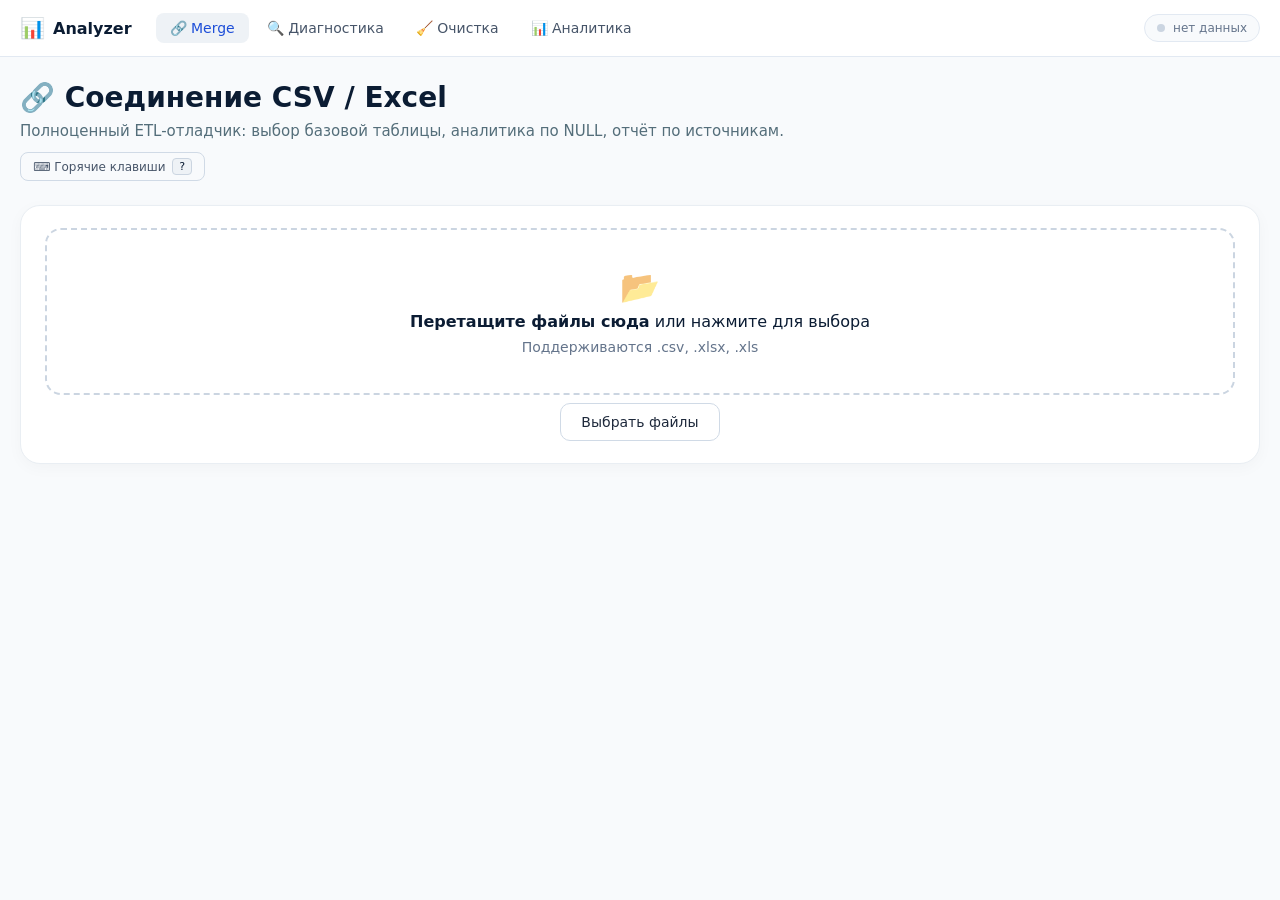
<file: index.html>
<!DOCTYPE html>
<html lang="ru">
<head>
  <meta charset="UTF-8">
  <meta name="viewport" content="width=device-width, initial-scale=1.0">
  <title>CSV/Excel Merge — локальный инструмент</title>
  <link rel="stylesheet" href="css/style.css">
  <script src="https://cdn.sheetjs.com/xlsx-0.20.2/package/dist/xlsx.full.min.js"></script>
</head>
<body data-page="merge">
<div class="app">
  <h1>🔗 Соединение CSV / Excel</h1>
  <div class="sub">Полноценный ETL-отладчик: выбор базовой таблицы, аналитика по NULL, отчёт по источникам.</div>
  <div class="hotkeys-bar">
    <button class="hotkeys-trigger" type="button" onclick="showHotkeysHelp()">
      ⌨️ Горячие клавиши <kbd>?</kbd>
    </button>
  </div>
  <div class="card">
    <div class="dropzone" id="dropzone">
      <div class="icon">📂</div>
      <div><strong>Перетащите файлы сюда</strong> или нажмите для выбора</div>
      <p>Поддерживаются .csv, .xlsx, .xls</p>
      <input type="file" id="fileInput" multiple accept=".csv,.xlsx,.xls" hidden>
    </div>
    <div class="center-row">
      <button class="btn" id="pickFilesBtn" type="button">Выбрать файлы</button>
    </div>
  </div>

  <div class="card" id="filesCard" hidden>
    <div class="files-header">
      <h2>📋 Таблицы <span id="fileCount" class="step-badge">0</span></h2>
      <div class="files-header-actions">
        <button class="btn btn-sm" id="selectAllBtn" type="button">Выбрать все</button>
        <button class="btn btn-sm" id="deselectAllBtn" type="button">Снять все</button>
        <button class="btn btn-sm" id="clearAllBtn" type="button">Очистить всё</button>
      </div>
    </div>
    <div class="file-list" id="fileList"></div>
    <div class="actions-bar">
      <button class="btn btn-primary" id="mergeBtn" type="button">🔗 Соединить выбранные</button>
      <span id="mergeHint" class="hint">Выберите минимум 2 таблицы</span>
    </div>
  </div>

  <div class="card" id="reportCard" hidden>
    <h2 class="card-title">📊 Отчёт по шагам</h2>
    <div id="reportList"></div>
  </div>

  <div class="card" id="warningsCard" hidden>
    <h2 class="card-title">⚠️ Предупреждения</h2>
    <div class="warning-list" id="warningList"></div>
  </div>

  <div class="card" id="sourcesCard" hidden>
    <h2 class="card-title">🔀 Разбивка по источникам</h2>
    <div id="sourcesList"></div>
  </div>

  <div class="card" id="resultCard" hidden>
    <div class="flex-between">
      <h2 class="card-title" style="margin:0;">
        📄 Последний результат <span class="step-badge" id="resultRowsBadge">0 строк</span>
      </h2>
      <div class="result-actions">
        <button class="copy-stats-btn" id="copyStatsBtn" type="button">📋 Скопировать статистику</button>
        <button class="btn btn-sm" id="downloadCsvBtn" type="button">⬇ Скачать CSV</button>
        <button class="btn btn-success btn-sm" id="downloadXlsxBtn" type="button">⬇ Скачать Excel</button>
      </div>
    </div>

    <div class="save-result-bar" id="saveResultBar" hidden>
      <span>💡 <strong>Результат добавлен в список таблиц</strong> — можно продолжить работу с ним, не скачивая файл.</span>
      <button class="btn btn-sm" id="materializeBtn" type="button">📌 Закрепить как файл</button>
    </div>

    <div id="statsBlock"></div>

    <div class="table-wrap" id="resultTableWrap">
      <div class="empty-state">Пока нет результата</div>
    </div>

    <div class="pagination-bar" id="paginationBar" hidden>
      <span>Строк на странице:
        <select id="pageSizeSelect">
          <option value="50">50</option>
          <option value="100" selected>100</option>
          <option value="250">250</option>
          <option value="500">500</option>
          <option value="all">Все</option>
        </select>
      </span>
      <div class="page-controls">
        <button id="prevPageBtn" type="button">← Назад</button>
        <span class="page-info" id="pageInfo">1 / 1</span>
        <button id="nextPageBtn" type="button">Вперёд →</button>
      </div>
    </div>
  </div>
</div>




<script src="js/storage.js"></script>
<script src="js/nav.js"></script>
<script src="js/utils.js"></script>
<script src="js/state.js"></script>
<script src="js/parser.js"></script>
<script src="js/merge.js"></script>
<script src="js/stats.js"></script>
<script src="js/reports.js"></script>
<script src="js/render.js"></script>
<script src="js/export.js"></script>
<script src="js/hotkeys.js"></script>
<script src="js/main.js"></script>
</body>
</html>
</file>
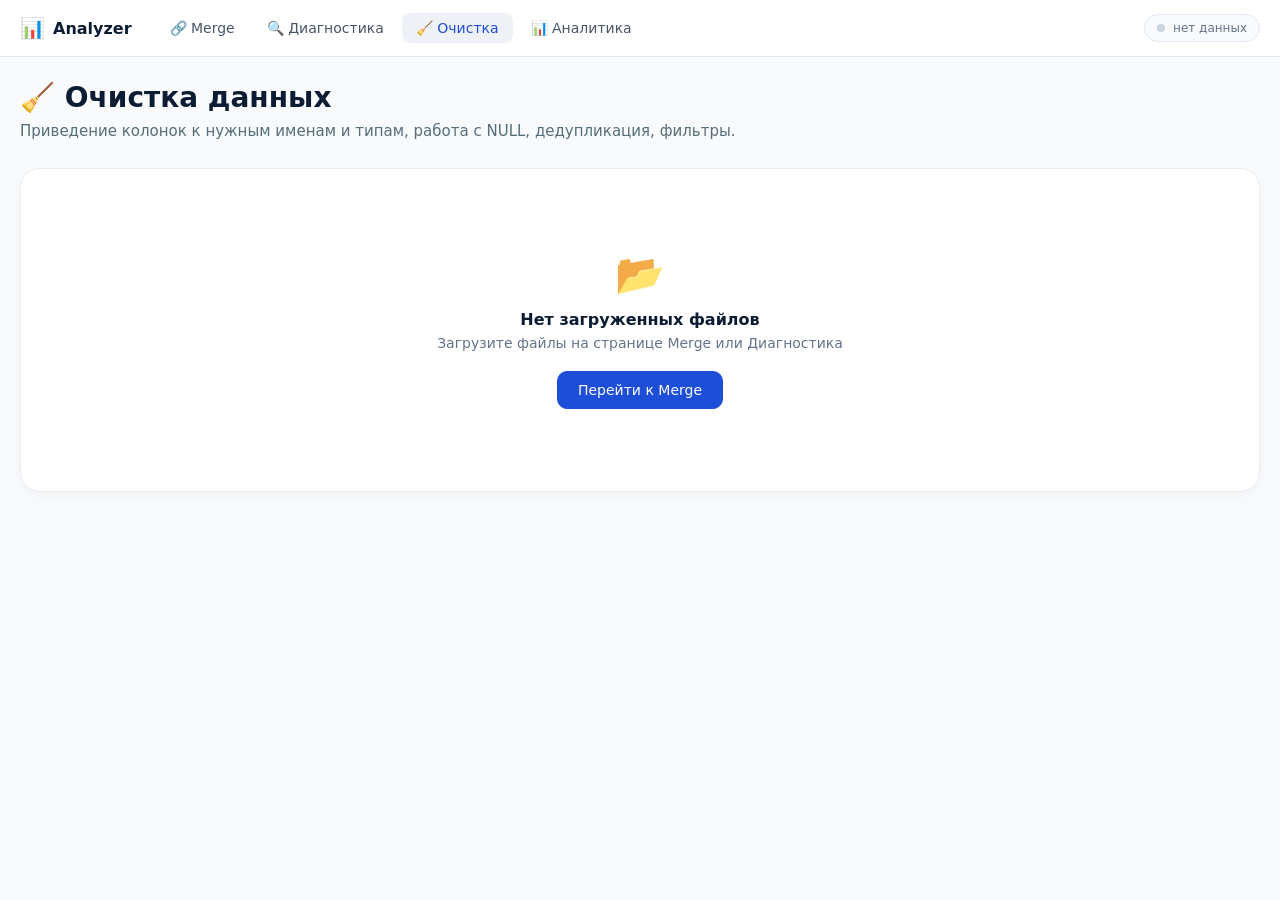
<file: cleanup.html>
<!DOCTYPE html>
<html lang="ru">
<head>
  <meta charset="UTF-8">
  <meta name="viewport" content="width=device-width, initial-scale=1.0">
  <title>Очистка данных — Analyzer</title>
  <link rel="stylesheet" href="css/style.css">
  <link rel="stylesheet" href="css/cleanup.css">
  <script src="https://cdn.sheetjs.com/xlsx-0.20.2/package/dist/xlsx.full.min.js"></script>
</head>
<body data-page="cleanup">
<div class="app">
  <h1>🧹 Очистка данных</h1>
  <div class="sub">Приведение колонок к нужным именам и типам, работа с NULL, дедупликация, фильтры.</div>

  <div class="card" id="emptyCard">
    <div class="empty-state" style="padding:60px 20px;">
      <div style="font-size:40px;margin-bottom:12px;">📂</div>
      <div style="font-size:16px;font-weight:600;color:#0b1c33;margin-bottom:6px;">Нет загруженных файлов</div>
      <div style="font-size:14px;color:#64748b;margin-bottom:20px;">Загрузите файлы на странице Merge или Диагностика</div>
      <a href="index.html" class="btn btn-primary" style="text-decoration:none;">Перейти к Merge</a>
    </div>
  </div>

  <div id="filesContainer"></div>
</div>

<script src="js/utils.js"></script>
<script src="js/state.js"></script>
<script src="js/storage.js"></script>
<script src="js/nav.js"></script>
<script src="js/diagnostics.js"></script>
<script src="js/cleanup.js"></script>
</body>
</html>
</file>
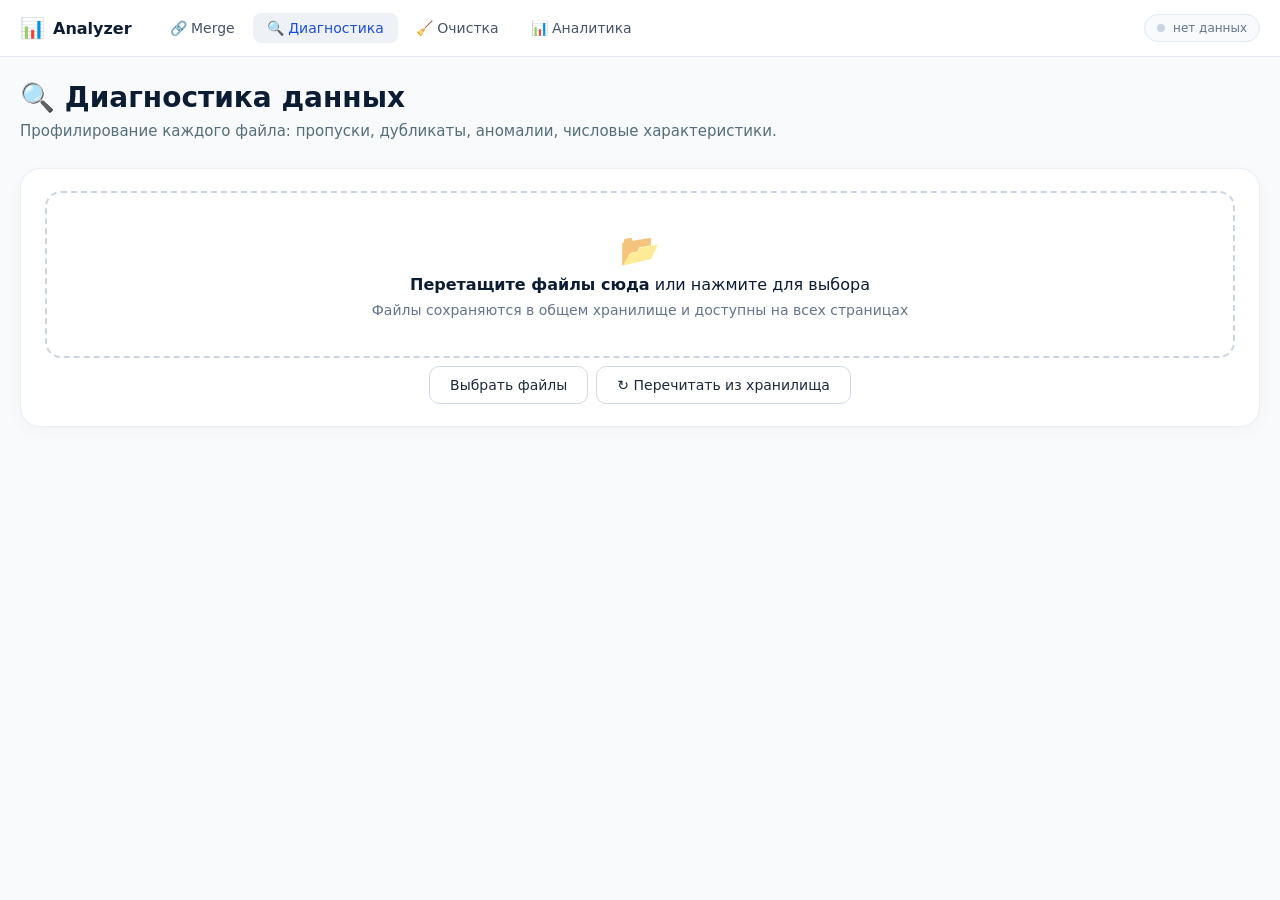
<file: diagnostics.html>
<!DOCTYPE html>
<html lang="ru">
<head>
  <meta charset="UTF-8">
  <meta name="viewport" content="width=device-width, initial-scale=1.0">
  <title>Диагностика данных — Analyzer</title>
  <link rel="stylesheet" href="css/style.css">
  <link rel="stylesheet" href="css/diagnostics.css">
  <script src="https://cdn.sheetjs.com/xlsx-0.20.2/package/dist/xlsx.full.min.js"></script>
</head>
<body data-page="diagnostics">
<div class="app">
  <h1>🔍 Диагностика данных</h1>
  <div class="sub">Профилирование каждого файла: пропуски, дубликаты, аномалии, числовые характеристики.</div>

  <div class="card">
    <div class="dropzone" id="dropzone">
      <div class="icon">📂</div>
      <div><strong>Перетащите файлы сюда</strong> или нажмите для выбора</div>
      <p>Файлы сохраняются в общем хранилище и доступны на всех страницах</p>
      <input type="file" id="fileInput" multiple accept=".csv,.xlsx,.xls" hidden>
    </div>
    <div class="center-row">
      <button class="btn" id="pickFilesBtn" type="button">Выбрать файлы</button>
      <button class="btn" id="reloadBtn" type="button" style="margin-left:8px;">↻ Перечитать из хранилища</button>
    </div>
  </div>

  <div class="card" id="filesCard" hidden>
    <div class="files-header">
      <h2>📋 Файлы <span id="fileCount" class="step-badge">0</span></h2>
      <div class="files-header-actions">
        <button class="btn btn-sm" id="runDiagBtn" type="button">▶ Запустить диагностику</button>
        <button class="btn btn-sm" id="exportDiagBtn" type="button">⬇ Скачать отчёт (txt)</button>
        <button class="btn btn-sm" id="clearAllBtn" type="button">Очистить всё</button>
      </div>
    </div>
    <div class="file-list" id="fileList"></div>
  </div>

  <div id="diagnosticsContainer"></div>
</div>

<script src="js/storage.js"></script>
<script src="js/nav.js"></script>
<script src="js/utils.js"></script>
<script src="js/state.js"></script>
<script src="js/parser.js"></script>
<script src="js/diagnostics.js"></script>
</body>
</html>
</file>
<file: css/style.css>
* { box-sizing: border-box; font-family: system-ui, -apple-system, 'Segoe UI', Roboto, sans-serif; }
body { margin: 0; background: #f8fafc; color: #0b1c33; padding: 24px 20px; }
.app { max-width: 1400px; margin: 0 auto; }
h1 { font-size: 28px; font-weight: 600; margin: 0 0 8px 0; }
.sub { color: #546e7a; margin-bottom: 28px; font-size: 15px; }
.card { background: #fff; border-radius: 20px; box-shadow: 0 4px 16px rgba(0,0,0,0.03); padding: 22px 24px; margin-bottom: 20px; border: 1px solid #e9eef3; }
.card-title { font-size: 18px; margin: 0 0 14px 0; }
.center-row { display: flex; justify-content: center; }
.dropzone { border: 2px dashed #cbd5e1; border-radius: 16px; padding: 38px 20px; text-align: center; background: #fff; cursor: pointer; margin-bottom: 8px; }
.dropzone.hover { background: #f0f7ff; border-color: #2b7be4; }
.dropzone p { margin: 8px 0 0; color: #64748b; font-size: 14px; }
.dropzone .icon { font-size: 32px; margin-bottom: 6px; opacity: 0.7; }
.btn { display: inline-flex; align-items: center; gap: 8px; padding: 10px 20px; border-radius: 10px; border: 1px solid #d0dae6; font-weight: 500; font-size: 14px; cursor: pointer; background: #fff; color: #1e293b; }
.btn:hover { background: #f1f5f9; }
.btn-primary { background: #1d4ed8; border-color: #1d4ed8; color: #fff; }
.btn-primary:disabled { opacity: 0.5; pointer-events: none; }
.btn-success { background: #0f7b3e; border-color: #0f7b3e; color: #fff; }
.btn-sm { padding: 6px 14px; font-size: 13px; border-radius: 8px; }
.files-header { display: flex; justify-content: space-between; align-items: center; margin-bottom: 16px; flex-wrap: wrap; gap: 10px; }
.files-header h2 { font-size: 18px; margin: 0; }
.files-header-actions { display: flex; gap: 8px; flex-wrap: wrap; }
.file-list { display: flex; flex-direction: column; gap: 12px; }
.file-item { background: #f9fcff; border: 1px solid #e2e9f2; border-radius: 14px; padding: 16px 18px; display: flex; flex-wrap: wrap; gap: 16px; align-items: flex-start; }
.file-item.unchecked { opacity: 0.6; }
.file-item.is-result { background: #fffaf0; border-color: #f0d9a8; }
.file-item.is-base { background: #f0fdf4; border-color: #86efac; box-shadow: 0 0 0 2px rgba(34,197,94,0.12); }
.file-check input[type="checkbox"] { width: 18px; height: 18px; cursor: pointer; accent-color: #1d4ed8; }
.file-info { flex: 2 1 260px; min-width: 200px; }
.file-name { font-weight: 600; font-size: 15px; display: flex; align-items: center; gap: 10px; margin-bottom: 8px; flex-wrap: wrap; }
.file-name .badge { font-size: 11px; background: #dbeafe; color: #1e40af; padding: 3px 8px; border-radius: 20px; font-weight: 500; }
.file-name .badge.base { background: #dcfce7; color: #166534; }
.file-name .badge.result { background: #fef3c7; color: #92400e; }
.cols { display: flex; flex-wrap: wrap; gap: 6px; margin-top: 4px; }
.col-tag { background: #e9eef3; border-radius: 6px; padding: 4px 10px; font-size: 12px; color: #1e293b; }
.file-controls { display: flex; flex-wrap: wrap; gap: 14px; align-items: center; flex: 3 1 340px; }
.control-group { display: flex; flex-direction: column; gap: 4px; min-width: 130px; }
.control-group label { font-size: 11px; text-transform: uppercase; color: #5f7d9c; font-weight: 500; }
.base-selector { display: inline-flex; align-items: center; gap: 6px; padding: 6px 12px; border-radius: 8px; border: 1px solid #ccdae9; background: #fff; cursor: pointer; font-size: 13px; }
.base-selector.active { background: #dcfce7; border-color: #16a34a; color: #166534; font-weight: 500; }
.base-selector input[type="radio"] { display: none; }
select { padding: 8px 12px; border-radius: 8px; border: 1px solid #ccdae9; background: #fff; font-size: 14px; cursor: pointer; }
select:disabled { background: #f1f5f9; color: #94a3b8; }
.remove-btn { background: transparent; border: none; font-size: 20px; cursor: pointer; color: #94a3b8; margin-left: auto; }
.remove-btn:hover { color: #b91c1c; }
.actions-bar { display: flex; flex-wrap: wrap; gap: 14px; align-items: center; margin-top: 22px; }
.report-step { background: #f1f5f9; border-radius: 10px; padding: 12px 16px; margin-bottom: 8px; font-size: 14px; display: flex; flex-wrap: wrap; gap: 6px 14px; }
.report-step.base-step { background: #f0fdf4; border-left: 3px solid #16a34a; }
.report-step .delta { font-weight: 600; background: #fff; padding: 2px 10px; border-radius: 30px; font-size: 13px; }
.table-wrap { overflow-x: auto; border-radius: 14px; border: 1px solid #e2e9f2; background: #fff; max-height: 520px; overflow-y: auto; }
table { border-collapse: collapse; width: 100%; font-size: 13px; white-space: nowrap; }
th { background: #f1f7fe; font-weight: 600; text-align: left; padding: 12px 14px; position: sticky; top: 0; border-bottom: 1px solid #d9e2ec; }
td { padding: 10px 14px; border-bottom: 1px solid #edf2f7; }
td.null-cell { color: #94a3b8; font-style: italic; font-family: ui-monospace, monospace; font-size: 12px; background: #f8fafc; }
tr.row-has-null td { background: #fff5f5; }
tr.row-has-null td.null-cell { background: #ffe4e4; }
.empty-state { color: #7b8fa0; text-align: center; padding: 36px 20px; font-size: 14px; }
.flex-between { display: flex; justify-content: space-between; align-items: center; flex-wrap: wrap; gap: 16px; margin-bottom: 12px; }
.result-actions { display: flex; gap: 10px; flex-wrap: wrap; align-items: center; }
.step-badge { background: #eef2f6; border-radius: 30px; padding: 4px 12px; font-size: 12px; font-weight: 500; color: #3a5e7e; }
.hint { color: #64748b; font-size: 13px; }
.save-result-bar { background: #fffbeb; border: 1px dashed #f0d9a8; border-radius: 12px; padding: 12px 16px; margin-bottom: 14px; display: flex; align-items: center; gap: 14px; flex-wrap: wrap; font-size: 14px; color: #78350f; }
.save-result-bar .btn { margin-left: auto; }
.stats-grid { display: grid; grid-template-columns: repeat(auto-fit, minmax(180px, 1fr)); gap: 12px; margin-bottom: 18px; }
.stat-card { background: #f8fafc; border: 1px solid #e2e9f2; border-radius: 12px; padding: 14px 16px; }
.stat-card .stat-label { font-size: 11px; text-transform: uppercase; color: #64748b; font-weight: 500; margin-bottom: 4px; }
.stat-card .stat-value { font-size: 22px; font-weight: 600; }
.stat-card .stat-sub { font-size: 12px; color: #64748b; margin-top: 2px; }
.stat-card.warn { background: #fffbeb; border-color: #fde68a; }
.stat-card.danger { background: #fef2f2; border-color: #fecaca; }
.stat-card.ok { background: #f0fdf4; border-color: #bbf7d0; }
.section-title { font-size: 14px; font-weight: 600; margin: 18px 0 10px 0; display: flex; align-items: center; gap: 8px; }
.section-title .count { background: #eef2f6; color: #475569; font-size: 11px; padding: 2px 8px; border-radius: 20px; }
.null-table { width: 100%; font-size: 13px; border-collapse: collapse; background: #fff; border-radius: 10px; overflow: hidden; border: 1px solid #e2e9f2; }
.null-table th { background: #f1f7fe; padding: 8px 12px; text-align: left; font-size: 12px; color: #475569; position: static; }
.null-table td { padding: 8px 12px; border-bottom: 1px solid #f1f5f9; }
.null-bar { display: inline-block; height: 8px; background: #e2e8f0; border-radius: 4px; overflow: hidden; width: 100px; margin-right: 8px; vertical-align: middle; }
.null-bar-fill { height: 100%; border-radius: 4px; }
.null-pct { color: #64748b; font-size: 12px; }
.warning-list { display: flex; flex-direction: column; gap: 8px; }
.warning-item { display: flex; gap: 10px; padding: 10px 14px; border-radius: 10px; font-size: 13px; line-height: 1.4; }
.warning-item.info { background: #eff6ff; border-left: 3px solid #3b82f6; color: #1e40af; }
.warning-item.warn { background: #fffbeb; border-left: 3px solid #f59e0b; color: #78350f; }
.warning-item.danger { background: #fef2f2; border-left: 3px solid #ef4444; color: #991b1b; }
.warning-item.ok { background: #f0fdf4; border-left: 3px solid #22c55e; color: #166534; }
.source-card { background: #f8fafc; border: 1px solid #e2e9f2; border-radius: 12px; padding: 14px 16px; margin-bottom: 10px; }
.source-card .source-header { display: flex; justify-content: space-between; align-items: center; margin-bottom: 10px; flex-wrap: wrap; gap: 10px; }
.source-card .source-name { font-weight: 600; font-size: 14px; display: flex; gap: 8px; align-items: center; }
.source-card .source-name .badge { font-size: 11px; padding: 2px 8px; border-radius: 20px; font-weight: 500; }
.badge-inner { background: #dbeafe; color: #1e40af; }
.badge-left { background: #dcfce7; color: #166534; }
.badge-right { background: #fef3c7; color: #92400e; }
.badge-outer { background: #ede9fe; color: #5b21b6; }
.source-stats { display: flex; gap: 20px; flex-wrap: wrap; font-size: 13px; }
.source-stats .s-label { font-size: 11px; color: #64748b; text-transform: uppercase; }
.source-stats .s-value { font-weight: 600; }
.source-stats .s-value.matched { color: #166534; }
.source-stats .s-value.unmatched { color: #b91c1c; }
.source-stats .s-value.multiplied { color: #92400e; }
.pagination-bar { display: flex; justify-content: space-between; align-items: center; flex-wrap: wrap; gap: 12px; margin-top: 12px; padding: 10px 14px; background: #f8fafc; border-radius: 10px; border: 1px solid #e2e9f2; font-size: 13px; }
.pagination-bar button { padding: 5px 12px; border-radius: 6px; border: 1px solid #ccdae9; background: #fff; cursor: pointer; font-size: 13px; }
.pagination-bar button:disabled { opacity: 0.4; cursor: not-allowed; }
.copy-stats-btn { background: #eef2f6; border: 1px solid #cbd5e1; color: #334155; font-size: 12px; padding: 6px 12px; border-radius: 8px; cursor: pointer; }
.copy-stats-btn.copied { background: #dcfce7; border-color: #16a34a; color: #166534; }
/* Горячие клавиши — модалка справки */
.hotkeys-modal {
  position: fixed;
  inset: 0;
  z-index: 9999;
  display: flex;
  align-items: center;
  justify-content: center;
}
.hotkeys-backdrop {
  position: absolute;
  inset: 0;
  background: rgba(15, 23, 42, 0.5);
  backdrop-filter: blur(2px);
}
.hotkeys-dialog {
  position: relative;
  background: #fff;
  border-radius: 16px;
  padding: 22px 24px;
  max-width: 480px;
  width: calc(100% - 40px);
  box-shadow: 0 20px 60px rgba(0,0,0,0.25);
  animation: hotkeysFadeIn 0.15s ease-out;
}
@keyframes hotkeysFadeIn {
  from { opacity: 0; transform: translateY(6px) scale(0.98); }
  to   { opacity: 1; transform: translateY(0) scale(1); }
}
.hotkeys-header {
  display: flex;
  justify-content: space-between;
  align-items: center;
  margin-bottom: 16px;
  font-size: 16px;
  color: #0b1c33;
}
.hotkeys-close {
  background: transparent;
  border: none;
  font-size: 18px;
  color: #94a3b8;
  cursor: pointer;
  padding: 4px 8px;
  border-radius: 6px;
  line-height: 1;
}
.hotkeys-close:hover {
  background: #f1f5f9;
  color: #0b1c33;
}
.hotkeys-table {
  width: 100%;
  border-collapse: collapse;
  font-size: 14px;
}
.hotkeys-table td {
  padding: 8px 4px;
  border-bottom: 1px solid #f1f5f9;
  vertical-align: middle;
}
.hotkeys-table tr:last-child td {
  border-bottom: none;
}
.hotkeys-table td:first-child {
  width: 45%;
  white-space: nowrap;
}
.hotkeys-table kbd {
  display: inline-block;
  padding: 3px 8px;
  background: #f1f5f9;
  border: 1px solid #cbd5e1;
  border-bottom-width: 2px;
  border-radius: 6px;
  font-family: ui-monospace, Menlo, monospace;
  font-size: 12px;
  color: #0b1c33;
  line-height: 1.4;
}
.hotkeys-hint {
  margin-top: 16px;
  padding-top: 12px;
  border-top: 1px solid #f1f5f9;
  font-size: 12px;
  color: #64748b;
  text-align: center;
}
.hotkeys-bar {
  margin: -16px 0 24px 0;
}
.hotkeys-trigger {
  background: transparent;
  border: 1px solid #d0dae6;
  color: #475569;
  font-size: 12px;
  padding: 5px 12px;
  border-radius: 8px;
  cursor: pointer;
  display: inline-flex;
  align-items: center;
  gap: 6px;
  transition: background 0.15s, border-color 0.15s, color 0.15s;
}
.hotkeys-trigger:hover {
  background: #f1f5f9;
  border-color: #94a3b8;
  color: #0b1c33;
}
.hotkeys-trigger kbd {
  display: inline-block;
  padding: 1px 6px;
  background: #eef2f6;
  border: 1px solid #cbd5e1;
  border-radius: 4px;
  font-family: ui-monospace, Menlo, monospace;
  font-size: 11px;
  color: #0b1c33;
}
/* Общее верхнее меню */
.app-nav {
  background: #ffffff;
  border-bottom: 1px solid #e2e9f2;
  margin: -24px -20px 24px -20px;
  padding: 0 20px;
}
.app-nav-inner {
  max-width: 1400px;
  margin: 0 auto;
  display: flex;
  align-items: center;
  gap: 24px;
  height: 56px;
}
.app-nav-brand {
  display: flex;
  align-items: center;
  gap: 8px;
  font-weight: 600;
  font-size: 16px;
  color: #0b1c33;
}
.app-nav-logo {
  font-size: 20px;
}
.app-nav-links {
  display: flex;
  gap: 4px;
  flex: 1;
}
.app-nav-link {
  display: inline-flex;
  align-items: center;
  padding: 7px 14px;
  border-radius: 8px;
  font-size: 14px;
  font-weight: 500;
  color: #475569;
  text-decoration: none;
  transition: background 0.15s, color 0.15s;
}
.app-nav-link:hover {
  background: #f1f5f9;
  color: #0b1c33;
}
.app-nav-link.active {
  background: #eef2f6;
  color: #1d4ed8;
}
.app-nav-status {
  display: flex;
  align-items: center;
  gap: 8px;
  font-size: 12px;
  color: #64748b;
  padding: 6px 12px;
  background: #f8fafc;
  border-radius: 20px;
  border: 1px solid #e2e9f2;
}
.nav-storage-dot {
  width: 8px;
  height: 8px;
  border-radius: 50%;
  background: #cbd5e1;
  flex-shrink: 0;
}
</file>
<file: css/cleanup.css>
/* Стили страницы очистки */

.cleanup-card {
  background: #fff;
  border-radius: 20px;
  box-shadow: 0 4px 16px rgba(0,0,0,0.03);
  padding: 22px 24px;
  margin-bottom: 20px;
  border: 1px solid #e9eef3;
}
.cleanup-card-title {
  font-size: 18px;
  font-weight: 600;
  margin: 0 0 14px 0;
  display: flex;
  align-items: center;
  gap: 10px;
  flex-wrap: wrap;
}
.cleanup-card-title .meta {
  font-size: 12px;
  font-weight: 500;
  color: #64748b;
  background: #f1f5f9;
  padding: 3px 10px;
  border-radius: 20px;
}

.cleanup-section {
  margin: 22px 0 0 0;
  padding-top: 18px;
  border-top: 1px solid #f1f5f9;
}
.cleanup-section:first-of-type {
  margin-top: 0;
  padding-top: 0;
  border-top: none;
}
.cleanup-section-title {
  font-size: 13px;
  font-weight: 600;
  color: #0b1c33;
  text-transform: uppercase;
  letter-spacing: 0.04em;
  margin: 0 0 12px 0;
  display: flex;
  align-items: center;
  gap: 8px;
}

/* Таблица колонок */
.cols-table {
  width: 100%;
  font-size: 13px;
  border-collapse: collapse;
  background: white;
  border-radius: 10px;
  overflow: hidden;
  border: 1px solid #e2e9f2;
}
.cols-table th {
  background: #f1f7fe;
  padding: 9px 12px;
  text-align: left;
  font-size: 11px;
  color: #475569;
  font-weight: 600;
  text-transform: uppercase;
  letter-spacing: 0.03em;
  border-bottom: 1px solid #e2e9f2;
  position: static;
  white-space: nowrap;
}
.cols-table td {
  padding: 7px 12px;
  border-bottom: 1px solid #f1f5f9;
  vertical-align: middle;
}
.cols-table tr:last-child td { border-bottom: none; }
.cols-table tr.disabled { opacity: 0.4; }
.cols-table td input[type="text"] {
  width: 100%;
  min-width: 120px;
  padding: 6px 10px;
  border-radius: 6px;
  border: 1px solid #d0dae6;
  font-size: 13px;
  font-family: ui-monospace, Menlo, monospace;
  color: #0b1c33;
  outline: none;
  transition: border 0.15s, box-shadow 0.15s;
}
.cols-table td input[type="text"]:focus {
  border-color: #1d4ed8;
  box-shadow: 0 0 0 3px rgba(29,78,216,0.1);
}
.cols-table td input[type="text"].changed {
  border-color: #f59e0b;
  background: #fffbeb;
}
.cols-table td select {
  min-width: 130px;
  padding: 6px 10px;
  border-radius: 6px;
  border: 1px solid #d0dae6;
  font-size: 13px;
  background: white;
  cursor: pointer;
}
.cols-table td select.changed {
  border-color: #f59e0b;
  background: #fffbeb;
}
.cols-table td .orig-type {
  display: inline-block;
  padding: 2px 8px;
  border-radius: 20px;
  font-size: 11px;
  font-weight: 500;
  background: #eef2f6;
  color: #475569;
}

/* Чекбокс включения колонки */
.col-enable {
  width: 18px;
  height: 18px;
  cursor: pointer;
  accent-color: #1d4ed8;
}

/* Радио-группы */
.radio-group {
  display: flex;
  flex-wrap: wrap;
  gap: 8px;
}
.radio-option {
  display: inline-flex;
  align-items: center;
  gap: 6px;
  padding: 8px 14px;
  border: 1px solid #d0dae6;
  border-radius: 10px;
  cursor: pointer;
  font-size: 13px;
  color: #334155;
  transition: background 0.15s, border-color 0.15s;
  user-select: none;
  background: white;
}
.radio-option:hover {
  background: #f8fafc;
  border-color: #94a3b8;
}
.radio-option input[type="radio"] {
  display: none;
}
.radio-option.checked {
  background: #eff6ff;
  border-color: #1d4ed8;
  color: #1e40af;
  font-weight: 500;
}

/* Фильтры */
.filter-row {
  display: flex;
  gap: 8px;
  flex-wrap: wrap;
  align-items: center;
  margin-bottom: 8px;
  padding: 10px 12px;
  background: #f8fafc;
  border: 1px solid #e2e9f2;
  border-radius: 10px;
}
.filter-row select,
.filter-row input {
  padding: 6px 10px;
  border-radius: 6px;
  border: 1px solid #d0dae6;
  font-size: 13px;
  background: white;
}
.filter-row input[type="text"] {
  flex: 1;
  min-width: 120px;
}
.filter-remove {
  background: transparent;
  border: none;
  font-size: 18px;
  color: #94a3b8;
  cursor: pointer;
  padding: 4px 8px;
  border-radius: 6px;
}
.filter-remove:hover {
  background: #fee2e2;
  color: #b91c1c;
}

/* Кнопки действий */
.cleanup-actions {
  display: flex;
  gap: 10px;
  flex-wrap: wrap;
  margin-top: 22px;
  padding-top: 18px;
  border-top: 1px solid #f1f5f9;
}

/* Предпросмотр */
.preview-note {
  font-size: 12px;
  color: #64748b;
  margin-bottom: 10px;
}
.preview-table-wrap {
  overflow-x: auto;
  border-radius: 10px;
  border: 1px solid #e2e9f2;
  background: white;
  max-height: 320px;
  overflow-y: auto;
}
.preview-table {
  border-collapse: collapse;
  width: 100%;
  font-size: 12px;
  white-space: nowrap;
}
.preview-table th {
  background: #f1f7fe;
  padding: 8px 10px;
  text-align: left;
  font-size: 11px;
  color: #475569;
  font-weight: 600;
  position: sticky;
  top: 0;
  border-bottom: 1px solid #d9e2ec;
  z-index: 2;
}
.preview-table td {
  padding: 6px 10px;
  border-bottom: 1px solid #f1f5f9;
}
.preview-table td.null-cell {
  color: #94a3b8;
  font-style: italic;
  font-family: ui-monospace, Menlo, monospace;
  font-size: 11px;
  background: #f8fafc;
}
.preview-table tr.row-has-null td {
  background: #fff5f5;
}

/* Результат */
.result-banner {
  background: #f0fdf4;
  border: 1px solid #86efac;
  border-radius: 12px;
  padding: 14px 18px;
  margin-bottom: 16px;
  display: flex;
  align-items: center;
  gap: 14px;
  flex-wrap: wrap;
  font-size: 14px;
  color: #166534;
}
.result-banner strong { color: #15803d; }
.result-banner .btn { margin-left: auto; }

/* Мини-статистика */
.mini-stats {
  display: flex;
  gap: 22px;
  flex-wrap: wrap;
  font-size: 13px;
  color: #475569;
  margin-bottom: 12px;
}
.mini-stats b {
  color: #0b1c33;
  font-weight: 600;
}
</file>
<file: css/diagnostics.css>
/* Стили для страницы диагностики */

.diag-card {
  background: #fff;
  border-radius: 20px;
  box-shadow: 0 4px 16px rgba(0,0,0,0.03);
  padding: 22px 24px;
  margin-bottom: 20px;
  border: 1px solid #e9eef3;
}
.diag-card-title {
  font-size: 18px;
  font-weight: 600;
  margin: 0 0 14px 0;
  display: flex;
  align-items: center;
  gap: 10px;
  flex-wrap: wrap;
}
.diag-card-title .meta {
  font-size: 12px;
  font-weight: 500;
  color: #64748b;
  background: #f1f5f9;
  padding: 3px 10px;
  border-radius: 20px;
}

.diag-summary {
  display: grid;
  grid-template-columns: repeat(auto-fit, minmax(160px, 1fr));
  gap: 12px;
  margin-bottom: 18px;
}
.diag-summary .item {
  background: #f8fafc;
  border: 1px solid #e2e9f2;
  border-radius: 12px;
  padding: 12px 14px;
}
.diag-summary .item .lbl {
  font-size: 11px;
  text-transform: uppercase;
  color: #64748b;
  font-weight: 500;
  margin-bottom: 4px;
}
.diag-summary .item .val {
  font-size: 20px;
  font-weight: 600;
  color: #0b1c33;
}
.diag-summary .item.warn { background: #fffbeb; border-color: #fde68a; }
.diag-summary .item.warn .val { color: #92400e; }
.diag-summary .item.danger { background: #fef2f2; border-color: #fecaca; }
.diag-summary .item.danger .val { color: #b91c1c; }
.diag-summary .item.ok { background: #f0fdf4; border-color: #bbf7d0; }
.diag-summary .item.ok .val { color: #166534; }

.diag-problems {
  margin-top: 8px;
}
.diag-problem {
  display: flex;
  align-items: flex-start;
  gap: 10px;
  padding: 10px 14px;
  border-radius: 10px;
  font-size: 13px;
  line-height: 1.45;
  margin-bottom: 6px;
}
.diag-problem.info { background: #eff6ff; border-left: 3px solid #3b82f6; color: #1e40af; }
.diag-problem.warn { background: #fffbeb; border-left: 3px solid #f59e0b; color: #78350f; }
.diag-problem.danger { background: #fef2f2; border-left: 3px solid #ef4444; color: #991b1b; }
.diag-problem.ok { background: #f0fdf4; border-left: 3px solid #22c55e; color: #166534; }
.diag-problem .icon { font-size: 15px; flex-shrink: 0; }
.diag-problem code {
  background: rgba(255,255,255,0.6);
  padding: 1px 6px;
  border-radius: 4px;
  font-size: 12px;
  font-family: ui-monospace, Menlo, monospace;
}

.diag-section-title {
  font-size: 14px;
  font-weight: 600;
  color: #0b1c33;
  margin: 20px 0 10px 0;
  display: flex;
  align-items: center;
  gap: 8px;
}
.diag-section-title .count {
  background: #eef2f6;
  color: #475569;
  font-size: 11px;
  font-weight: 500;
  padding: 2px 8px;
  border-radius: 20px;
}

.diag-table {
  width: 100%;
  font-size: 13px;
  border-collapse: collapse;
  background: white;
  border-radius: 10px;
  overflow: hidden;
  border: 1px solid #e2e9f2;
}
.diag-table th {
  background: #f1f7fe;
  padding: 8px 12px;
  text-align: left;
  font-size: 12px;
  color: #475569;
  font-weight: 500;
  border-bottom: 1px solid #e2e9f2;
  position: static;
  white-space: nowrap;
}
.diag-table td {
  padding: 8px 12px;
  border-bottom: 1px solid #f1f5f9;
  vertical-align: middle;
}
.diag-table tr:last-child td { border-bottom: none; }
.diag-table td.right { text-align: right; font-variant-numeric: tabular-nums; }
.diag-table td.mono { font-family: ui-monospace, Menlo, monospace; font-size: 12px; color: #334155; }

.type-badge {
  display: inline-block;
  padding: 2px 8px;
  border-radius: 20px;
  font-size: 11px;
  font-weight: 500;
}

.type-id { background: #e0e7ff; color: #3730a3; }
.type-datetime { background: #ffedd5; color: #9a3412; }
.type-number { background: #dcfce7; color: #166534; }
.type-string { background: #dbeafe; color: #1e40af; }
.type-date { background: #fef3c7; color: #92400e; }
.type-bool { background: #ede9fe; color: #5b21b6; }
.type-mixed { background: #f1f5f9; color: #475569; }
.type-empty { background: #f1f5f9; color: #94a3b8; }

.diag-bar-wrap {
  display: flex;
  align-items: center;
  gap: 8px;
}
.diag-bar {
  display: inline-block;
  height: 8px;
  background: #e2e8f0;
  border-radius: 4px;
  overflow: hidden;
  width: 80px;
}
.diag-bar-fill {
  height: 100%;
  border-radius: 4px;
}

.diag-file-meta {
  display: flex;
  gap: 18px;
  flex-wrap: wrap;
  font-size: 13px;
  color: #475569;
  margin-bottom: 4px;
}
.diag-file-meta b {
  color: #0b1c33;
  font-weight: 600;
}
/* Кнопка раскрытия сэмплов */
.diag-samples-toggle {
  background: rgba(255,255,255,0.6);
  border: 1px solid rgba(0,0,0,0.08);
  color: inherit;
  font-size: 12px;
  padding: 4px 10px;
  border-radius: 6px;
  cursor: pointer;
  white-space: nowrap;
  transition: background 0.15s;
  font-family: inherit;
}
.diag-samples-toggle:hover {
  background: rgba(255,255,255,0.95);
}

/* Раскрывающийся блок сэмплов */
.diag-samples {
  margin: -2px 0 10px 0;
  padding: 12px 14px;
  background: #f8fafc;
  border: 1px solid #e2e9f2;
  border-left: 3px solid #94a3b8;
  border-radius: 10px;
  animation: samplesFadeIn 0.15s ease-out;
}
@keyframes samplesFadeIn {
  from { opacity: 0; transform: translateY(-4px); }
  to   { opacity: 1; transform: translateY(0); }
}
.diag-samples-note {
  font-size: 12px;
  color: #64748b;
  margin-bottom: 8px;
  text-transform: uppercase;
  letter-spacing: 0.03em;
  font-weight: 500;
}
.diag-samples-table {
  width: 100%;
  font-size: 12px;
  border-collapse: collapse;
  background: #fff;
  border-radius: 8px;
  overflow: hidden;
  border: 1px solid #e2e9f2;
}
.diag-samples-table th {
  background: #f1f7fe;
  padding: 6px 10px;
  text-align: left;
  font-size: 11px;
  color: #475569;
  font-weight: 600;
  border-bottom: 1px solid #e2e9f2;
  position: static;
  white-space: nowrap;
}
.diag-samples-table td {
  padding: 6px 10px;
  border-bottom: 1px solid #f1f5f9;
  white-space: nowrap;
  overflow: hidden;
  text-overflow: ellipsis;
  max-width: 220px;
}
.diag-samples-table tr:last-child td {
  border-bottom: none;
}
.diag-samples-table td.null-cell {
  color: #94a3b8;
  font-style: italic;
  font-family: ui-monospace, Menlo, monospace;
  font-size: 11px;
  background: #f8fafc;
}
</file>
